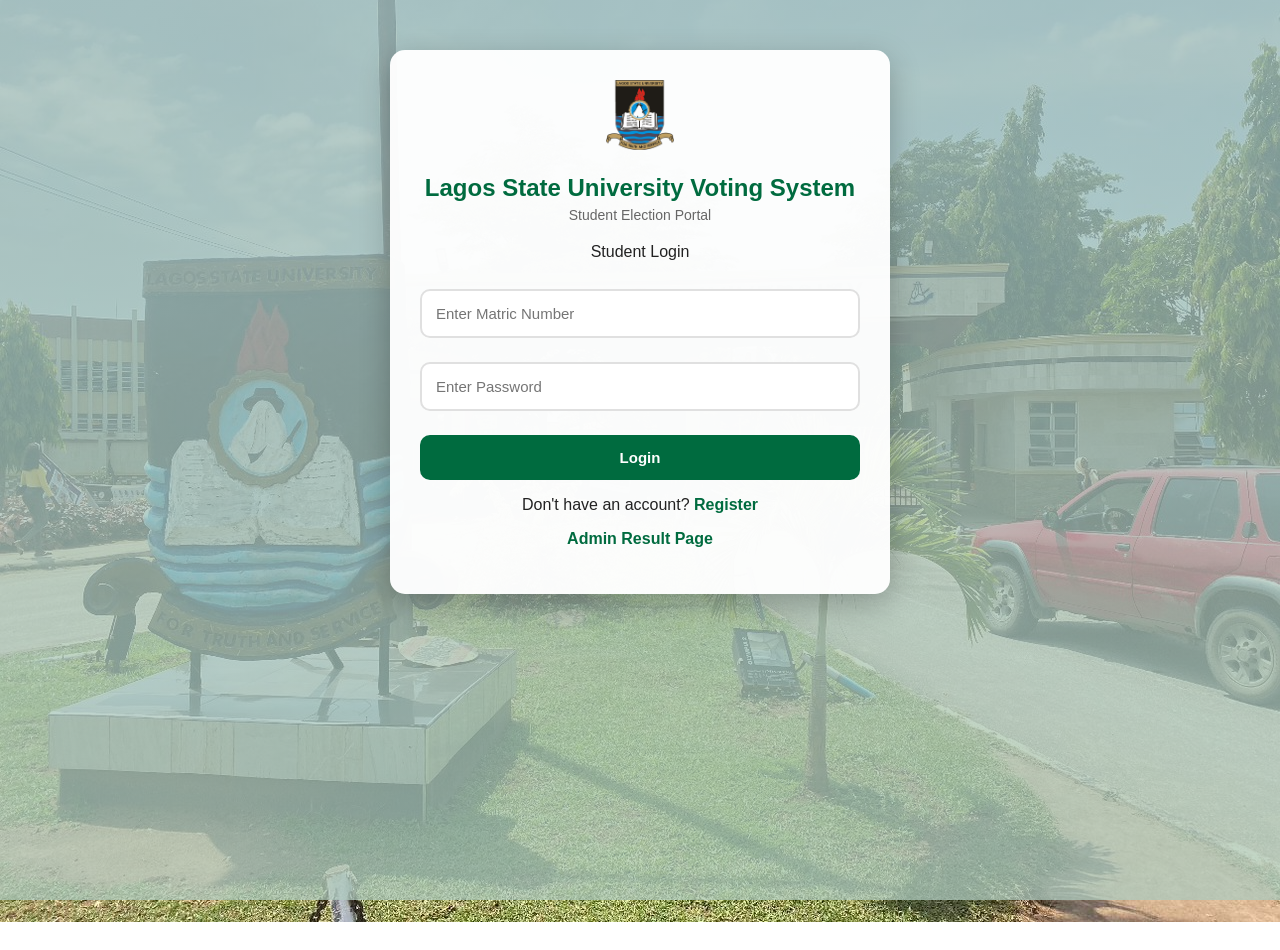
<file: index.html>
<!DOCTYPE html>
<html lang="en">
<head>
    <meta charset="UTF-8">
    <meta name="viewport" content="width=device-width, initial-scale=1.0">
    <title>Lagos state university Voting System - Login</title>
    <link rel="stylesheet" href="style.css">
</head>
<body>

    <div class="auth-container">

        <div class="header">
            <img src="lasu logo.png" class="lasu-logo">

            <h1>Lagos State University Voting System</h1>

            <p class="school-name">
                Student Election Portal
            </p>
        </div>

        <p>Student Login</p>

        <input 
            type="text" 
            id="loginMatric" 
            placeholder="Enter Matric Number"
        >

        <input 
            type="password" 
            id="loginPassword" 
            placeholder="Enter Password"
        >

        <button onclick="loginUser()">
            Login
        </button>

        <p>
            Don't have an account?
            <a href="register.html">Register</a>
        </p>

        <p>
            <a href="admin-login.html">Admin Result Page</a>
        </p>

    </div>

    <script src="script.js"></script>

</body>
</html>
</file>
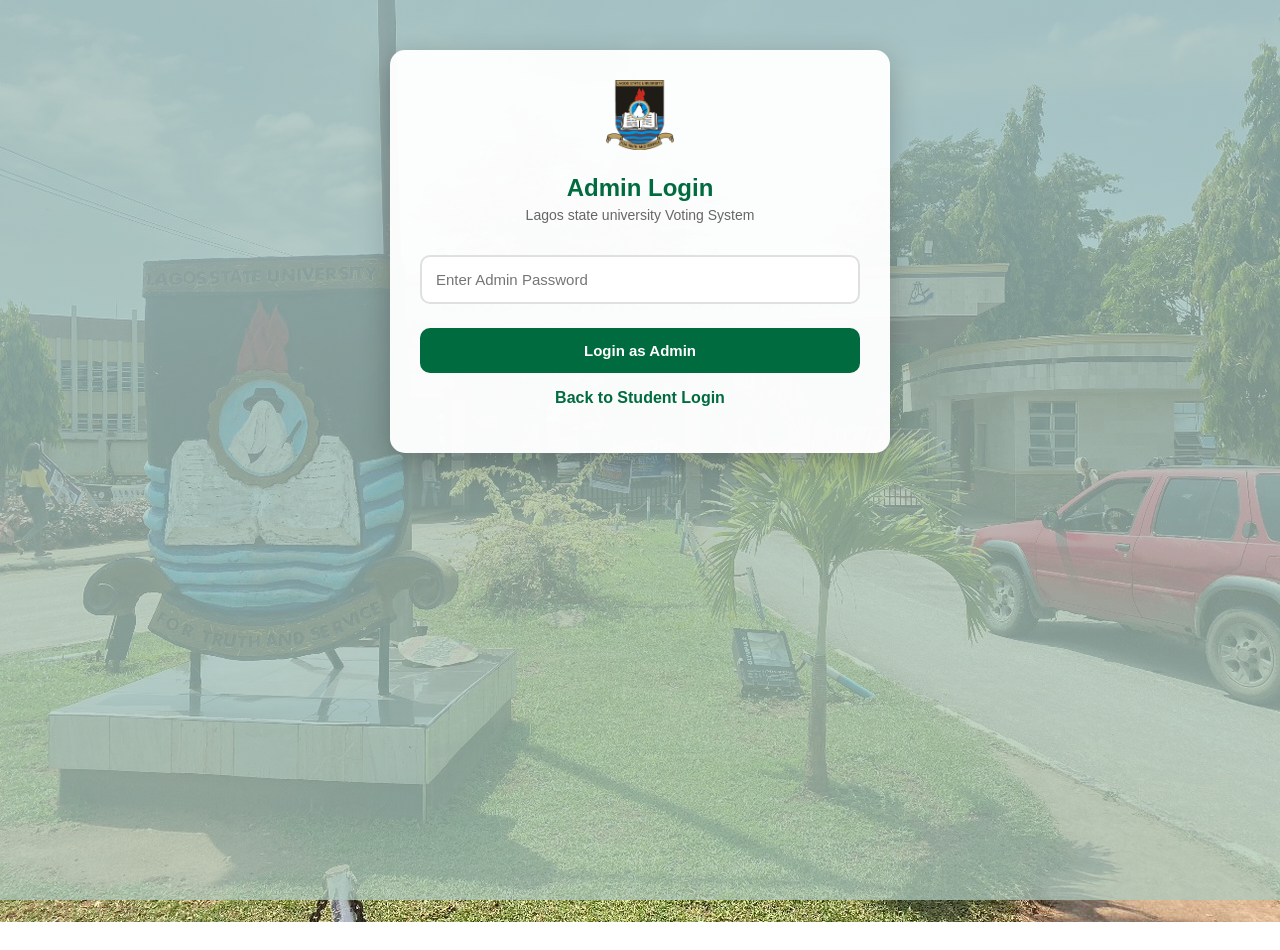
<file: admin-login.html>
<!DOCTYPE html>
<html lang="en">
<head>
  <meta charset="UTF-8">
  <meta name="viewport" content="width=device-width, initial-scale=1.0">
  <title>Admin Login - Lagos state university Voting System</title>
  <link rel="stylesheet" href="style.css">
</head>
<body>

  <div class="auth-container">

    <div class="header">
      <img src="lasu logo.png" class="lasu-logo">
      <h1>Admin Login</h1>
      <p class="school-name">Lagos state university Voting System</p>
    </div>

    <input type="password" id="adminPassword" placeholder="Enter Admin Password">

    <button onclick="adminLogin()">Login as Admin</button>

    <p><a href="index.html">Back to Student Login</a></p>

  </div>

  <script src="script.js"></script>
</body>
</html>
</file>
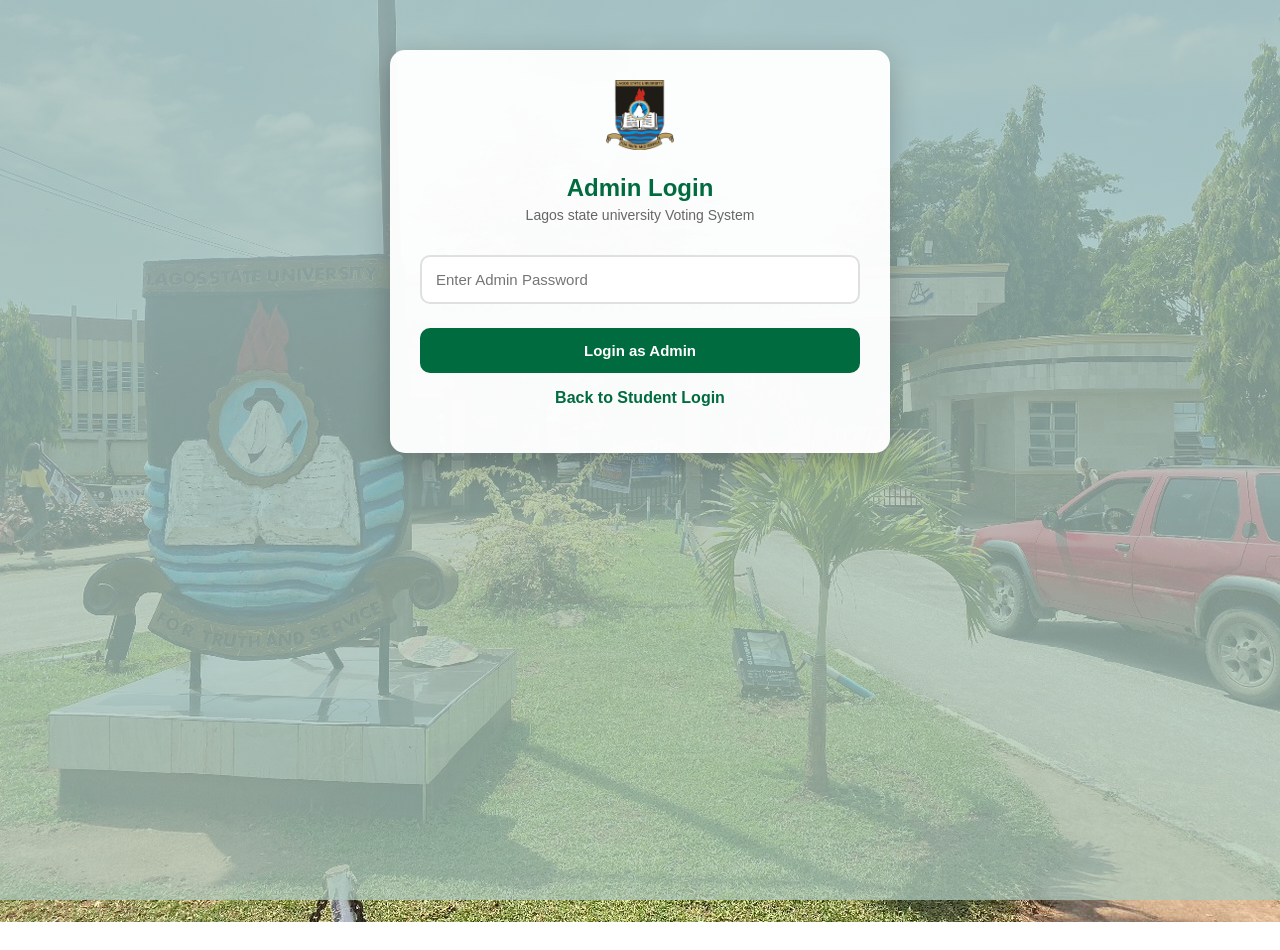
<file: admin.html>
<!DOCTYPE html>
<html lang="en">
<head>
  <meta charset="UTF-8">
  <meta name="viewport" content="width=device-width, initial-scale=1.0">
  <title>LASU Voting System - Results</title>
  <link rel="stylesheet" href="style.css">
</head>
<body>

  <div class="main-container">

    <div class="header">
      <img src="lasu logo.png" class="lasu-logo">
      <h1>Admin Result Page</h1>
      <p class="school-name">Election Result Summary</p>
    </div>

    <div class="result-card">
      <h2>Ikechukwu Ekene</h2>
      <p id="resultA">Votes: 0</p>

      <div class="progress-box">
        <div id="barA" class="progress-bar"></div>
      </div>

      <p id="percentA">0%</p>
    </div>

    <div class="result-card">
      <h2>Hakeem Oyebade</h2>
      <p id="resultB">Votes: 0</p>

      <div class="progress-box">
        <div id="barB" class="progress-bar"></div>
      </div>

      <p id="percentB">0%</p>
    </div>

    <div class="result-card">
      <h2>Fatanmi Adeniran</h2>
      <p id="resultC">Votes: 0</p>

      <div class="progress-box">
        <div id="barC" class="progress-bar"></div>
      </div>

      <p id="percentC">0%</p>
    </div>

    <h2 id="winnerText"></h2>

    <button onclick="resetElection()" class="danger-btn">
      Reset Election
    </button>

    <br><br>

    <a href="index.html">Back to Login</a>

  </div>

  <script src="script.js"></script>
</body>
</html>
</file>
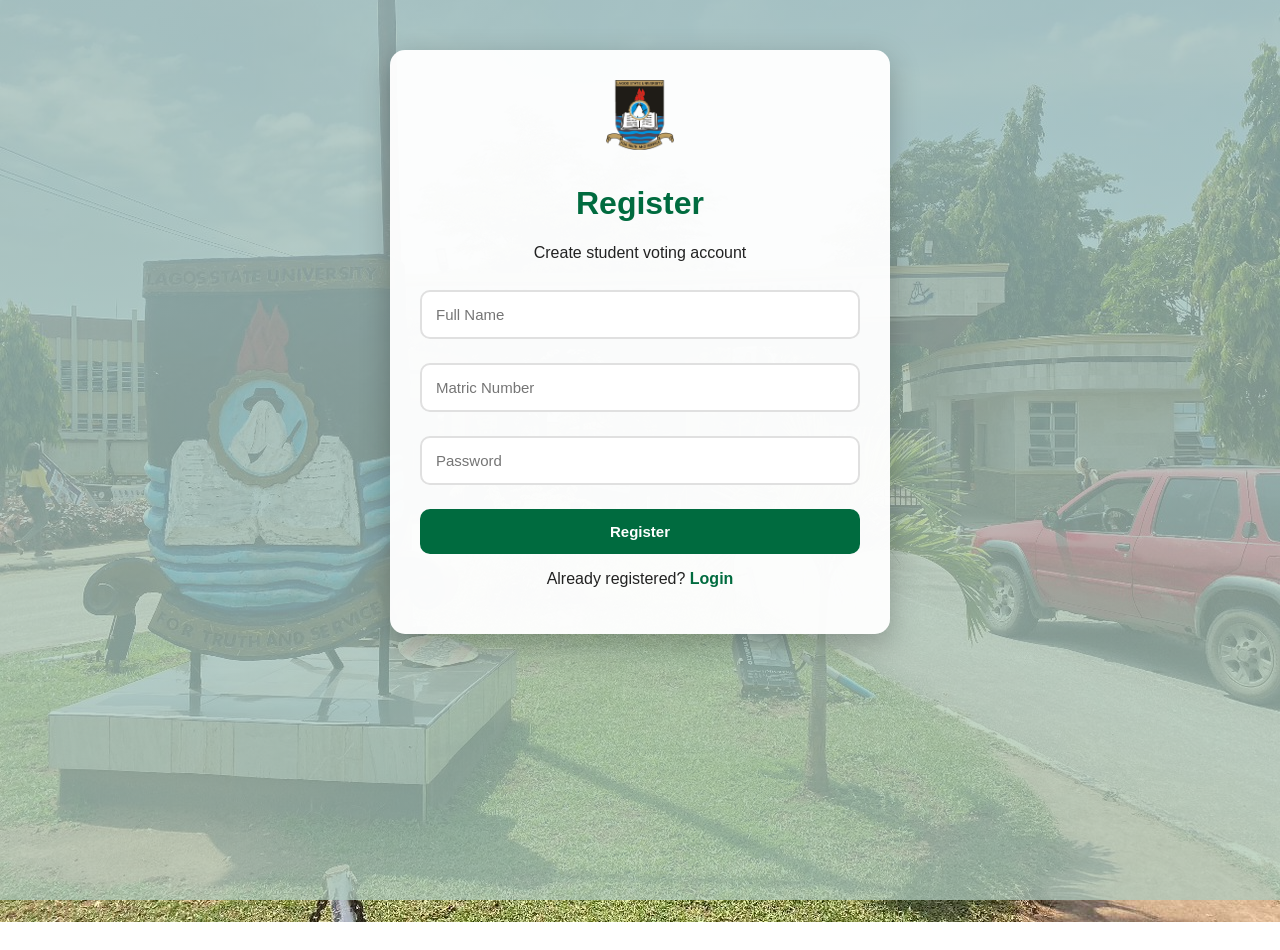
<file: register.html>
<!DOCTYPE html>
<html lang="en">
<head>
    <meta charset="UTF-8">
    <meta name="viewport" content="width=device-width, initial-scale=1.0">
    <title>Lagos state university Voting System - Register</title>
    <link rel="stylesheet" href="style.css">
</head>
<body>
    <div class="auth-container">
        <img src="lasu logo.png" class="lasu-logo">
        <h1>Register</h1>
        <p>Create student voting account</p>

        <input type="text" id="fullName" placeholder="Full Name">
        <input type="text" id="matricNumber" placeholder="Matric Number">
        <input type="password" id="password" placeholder="Password">

        <button onclick="registerUser()">Register</button>

        <p>Already registered? <a href="index.html">Login</a></p>
    </div>

  <script src="script.js"></script>
</body>
</html>
</file>
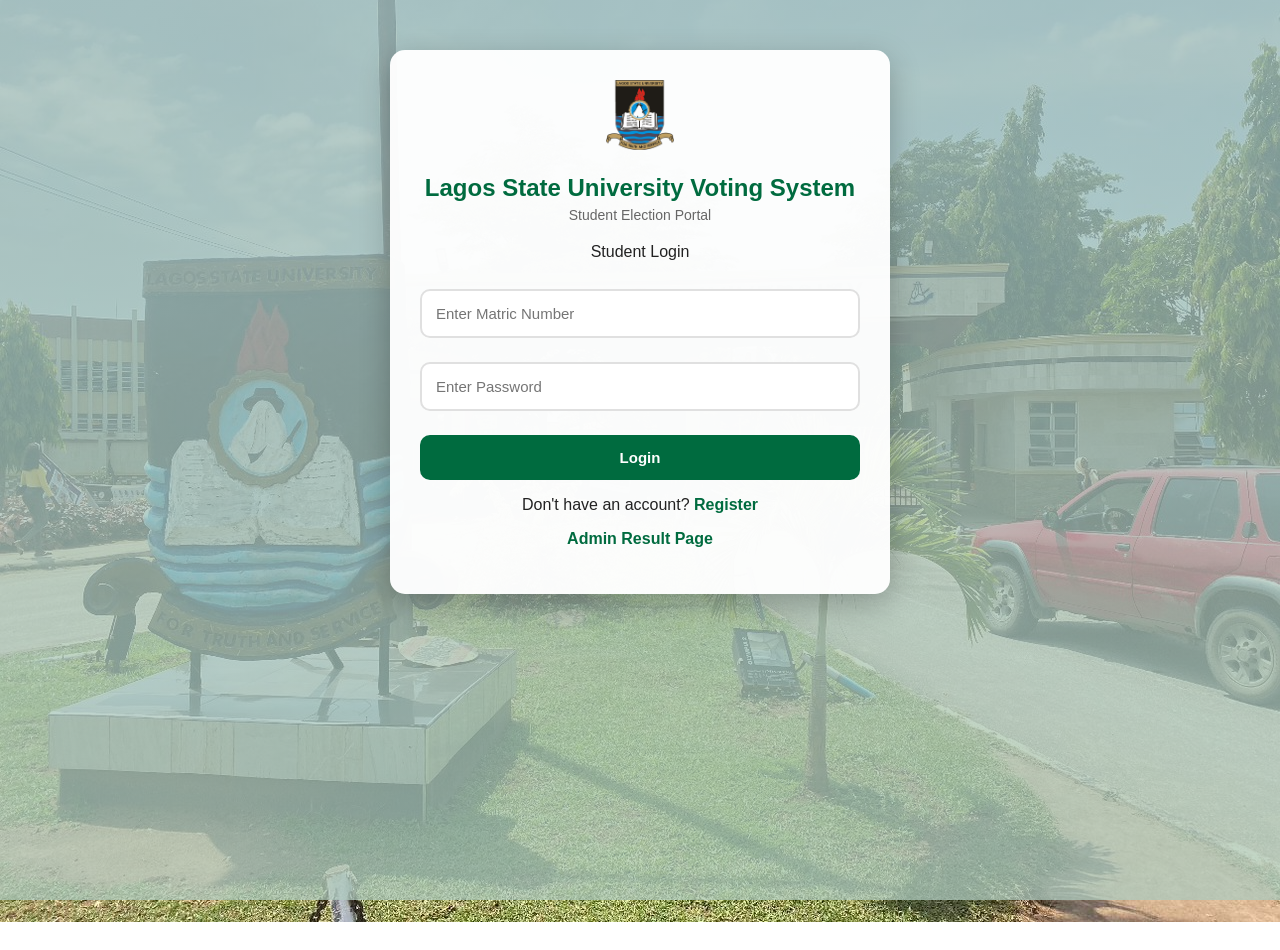
<file: vote.html>
<!DOCTYPE html>
<html lang="en">
<head>
    <meta charset="UTF-8">
    <meta name="viewport" content="width=device-width, initial-scale=1.0">
    <title>Lagos state university Voting System - Vote</title>
    <link rel="stylesheet" href="style.css">
</head>
<body>
    <div class="main-container">
        <img src="lasu logo.png" class="lasu-logo">
        <h1>Lagos state university Student Voting System</h1>
        <p id="welcomeText"></p>

        <div class="candidate-box">

        <div class="candidate-card">
            <img src="Image 1.jpeg" class="candidate-img">
            <h2>Ikechukwu Ekene</h2>
            <p>President</p>
            <button onclick="voteCandidate('Candidate A')">Vote</button>
        </div>

        <div class="candidate-card">
            <img src="Image 2.jpeg" class="candidate-img">
            <h2>Hakeem oyebade</h2>
            <p>President</p>
            <button onclick="voteCandidate('Candidate B')">Vote</button>
        </div>

        <div class="candidate-card">
            <img src="Image 3.jpeg" class="candidate-img">
            <h2>Fatanmi Adeniran</h2>
            <p>President</p>
            <button onclick="voteCandidate('Candidate C')">Vote</button>
        </div>

        </div>

        <button class="logout-btn" onclick="logoutUser()">Logout</button>
    </div>

  <script src="script.js"></script>
</body>
</html>
</file>
<file: style.css>
* {
  box-sizing: border-box;
}

body {
  margin: 0;
  font-family: Arial, sans-serif;
  color: #222;
  min-height: 100vh;

  background:
    linear-gradient(
      rgba(165, 189, 179, 0.75),
      rgba(174, 202, 190, 0.75)
    ),
    url("WhatsApp\ Image\ 2026-05-12\ at\ 8.46.05\ AM.jpeg");

  background-size: cover;
  background-position: center;
  background-repeat: no-repeat;
  background-attachment: fixed;
}

.auth-container,
.main-container {
  width: 90%;
  max-width: 500px;
  margin: 50px auto;
  background: rgba(255, 255, 255, 0.96);
  padding: 30px;
  border-radius: 15px;
  text-align: center;
  box-shadow: 0 10px 30px rgba(0,0,0,0.25);
}

h1 {
  color: #006b3f;
}

input {
  width: 100%;
  padding: 14px;
  margin: 12px 0;
  border: 2px solid #e0e0e0;
  border-radius: 10px;
  font-size: 15px;
  transition: 0.3s;
  outline: none;
}
input:focus {
  border-color: #006b3f;
  box-shadow: 0 0 10px rgba(0, 107, 63, 0.2);
}
button {
  width: 100%;
  background: #006b3f;
  color: white;
  border: none;
  padding: 14px;
  margin-top: 12px;
  border-radius: 10px;
  cursor: pointer;
  font-weight: bold;
  font-size: 15px;
  transition: 0.3s;
}

button:hover {
  background: #004d2d;
  transform: translateY(-2px);
}

a {
  color: #006b3f;
  font-weight: bold;
  text-decoration: none;
}

.candidate-box {
  display: grid;
  gap: 20px;
  margin-top: 25px;
}

.candidate-card,
.result-card {
  background: #f8f8f8;
  padding: 20px;
  border-radius: 12px;
  border: 1px solid #ddd;
}

.candidate-img {
  width: 100px;
  height: 100px;
  border-radius: 50%;
  object-fit: cover;
  border: 4px solid #006b3f;
  margin-bottom: 10px;
}

.logout-btn {
  background: #333;
  margin-top: 25px;
}

.danger-btn {
  background: crimson;
}

.danger-btn:hover {
  background: darkred;
}

#winnerText {
  color: #006b3f;
  margin-top: 25px;
}
.lasu-logo {
  width: 70px;
  height: 70px;
  object-fit: contain;
  margin-bottom: 10px;
}
.header {
  margin-bottom: 20px;
}

.header h1 {
  font-size: 24px;
  margin: 10px 0 5px;
}

.school-name {
  color: #666;
  font-size: 14px;
  margin: 0;
}
.auth-container,
.main-container {
  animation: fadeIn 0.7s ease;
}
.progress-box {
  width: 100%;
  height: 18px;
  background: #ddd;
  border-radius: 20px;
  overflow: hidden;
  margin-top: 10px;
}

.progress-bar {
  height: 100%;
  width: 0%;
  background: #006b3f;
  border-radius: 20px;
  transition: width 0.5s ease;
}

@keyframes fadeIn {
  from {
    opacity: 0;
    transform: translateY(25px);
  }

  to {
    opacity: 1;
    transform: translateY(0);
  }
}
@media (min-width: 700px) {
  .main-container {
    max-width: 900px;
  }

  .candidate-box {
    grid-template-columns: repeat(3, 1fr);
  }
}
</file>
